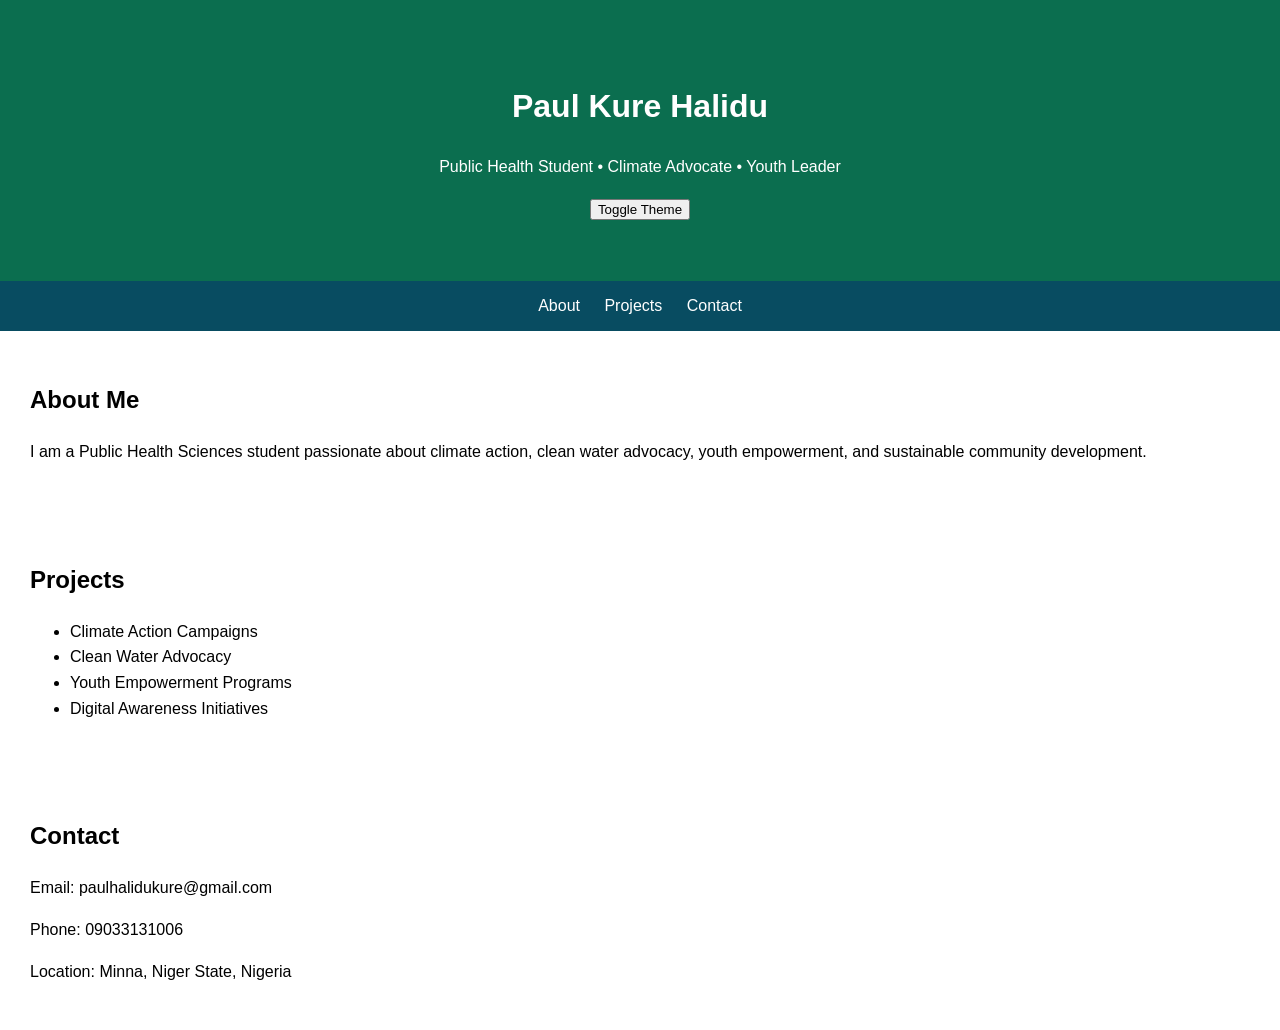
<file: index.html>
<!DOCTYPE html>
<html lang="en">
<head>
<meta charset="UTF-8">
<meta name="viewport" content="width=device-width, initial-scale=1.0">
<title>Paul Kure Halidu</title>
<link rel="stylesheet" href="style.css">
</head>
<body>
<header class="hero">
<h1>Paul Kure Halidu</h1>
<p>Public Health Student • Climate Advocate • Youth Leader</p>
<button onclick="toggleTheme()">Toggle Theme</button>
</header>

<nav>
<a href="#about">About</a>
<a href="#projects">Projects</a>
<a href="#contact">Contact</a>
</nav>

<section id="about">
<h2>About Me</h2>
<p>I am a Public Health Sciences student passionate about climate action, clean water advocacy, youth empowerment, and sustainable community development.</p>
</section>

<section id="projects">
<h2>Projects</h2>
<ul>
<li>Climate Action Campaigns</li>
<li>Clean Water Advocacy</li>
<li>Youth Empowerment Programs</li>
<li>Digital Awareness Initiatives</li>
</ul>
</section>

<section id="contact">
<h2>Contact</h2>
<p>Email: paulhalidukure@gmail.com</p>
<p>Phone: 09033131006</p>
<p>Location: Minna, Niger State, Nigeria</p>
</section>

<script src="script.js"></script>
</body>
</html>
</file>
<file: style.css>
body{font-family:Arial,sans-serif;margin:0;line-height:1.6}
.hero{background:#0b6e4f;color:white;padding:60px 20px;text-align:center}
nav{background:#084c61;padding:12px;text-align:center}
nav a{color:white;text-decoration:none;margin:0 10px}
section{padding:30px}
.dark{background:#111;color:#eee}
</file>
